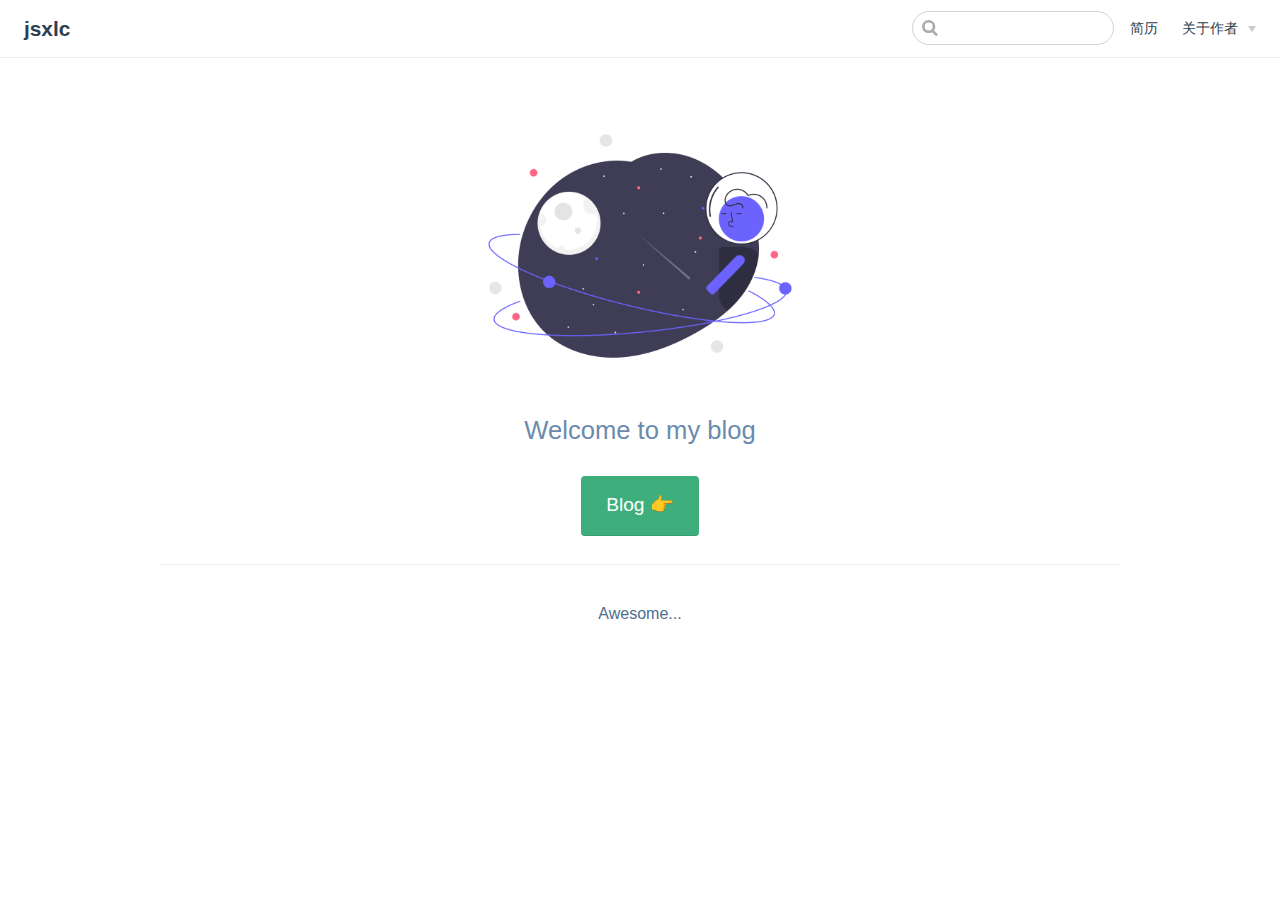
<file: index.html>
<!DOCTYPE html>
<html lang="en-US">
  <head>
    <meta charset="utf-8">
    <meta name="viewport" content="width=device-width,initial-scale=1">
    <title>jsxlc</title>
    <meta name="generator" content="VuePress 1.9.9">
    <link rel="icon" href="/img/fav.ico">
    <meta name="description" content="Welcome to my blog">
    
    <link rel="preload" href="/assets/css/0.styles.51f4796e.css" as="style"><link rel="preload" href="/assets/js/app.08a0ccf4.js" as="script"><link rel="preload" href="/assets/js/2.f44a4f26.js" as="script"><link rel="preload" href="/assets/js/7.44092a21.js" as="script"><link rel="prefetch" href="/assets/js/3.bea23741.js"><link rel="prefetch" href="/assets/js/4.7ac2b204.js"><link rel="prefetch" href="/assets/js/5.f702624b.js"><link rel="prefetch" href="/assets/js/6.c76c0e1e.js"><link rel="prefetch" href="/assets/js/8.9301ed15.js">
    <link rel="stylesheet" href="/assets/css/0.styles.51f4796e.css">
  </head>
  <body>
    <div id="app" data-server-rendered="true"><div class="theme-container no-sidebar"><header class="navbar"><div class="sidebar-button"><svg xmlns="http://www.w3.org/2000/svg" aria-hidden="true" role="img" viewBox="0 0 448 512" class="icon"><path fill="currentColor" d="M436 124H12c-6.627 0-12-5.373-12-12V80c0-6.627 5.373-12 12-12h424c6.627 0 12 5.373 12 12v32c0 6.627-5.373 12-12 12zm0 160H12c-6.627 0-12-5.373-12-12v-32c0-6.627 5.373-12 12-12h424c6.627 0 12 5.373 12 12v32c0 6.627-5.373 12-12 12zm0 160H12c-6.627 0-12-5.373-12-12v-32c0-6.627 5.373-12 12-12h424c6.627 0 12 5.373 12 12v32c0 6.627-5.373 12-12 12z"></path></svg></div> <a href="/" aria-current="page" class="home-link router-link-exact-active router-link-active"><!----> <span class="site-name">jsxlc</span></a> <div class="links"><div class="search-box"><input aria-label="Search" autocomplete="off" spellcheck="false" value=""> <!----></div> <nav class="nav-links can-hide"><div class="nav-item"><a href="/PAGE/resume/" class="nav-link">
  简历
</a></div><div class="nav-item"><div class="dropdown-wrapper"><button type="button" aria-label="关于作者" class="dropdown-title"><span class="title">关于作者</span> <span class="arrow down"></span></button> <button type="button" aria-label="关于作者" class="mobile-dropdown-title"><span class="title">关于作者</span> <span class="arrow right"></span></button> <ul class="nav-dropdown" style="display:none;"><li class="dropdown-item"><!----> <a href="https://github.com/jsxlc" target="_blank" rel="noopener noreferrer" class="nav-link external">
  GitHub
  <span><svg xmlns="http://www.w3.org/2000/svg" aria-hidden="true" focusable="false" x="0px" y="0px" viewBox="0 0 100 100" width="15" height="15" class="icon outbound"><path fill="currentColor" d="M18.8,85.1h56l0,0c2.2,0,4-1.8,4-4v-32h-8v28h-48v-48h28v-8h-32l0,0c-2.2,0-4,1.8-4,4v56C14.8,83.3,16.6,85.1,18.8,85.1z"></path> <polygon fill="currentColor" points="45.7,48.7 51.3,54.3 77.2,28.5 77.2,37.2 85.2,37.2 85.2,14.9 62.8,14.9 62.8,22.9 71.5,22.9"></polygon></svg> <span class="sr-only">(opens new window)</span></span></a></li></ul></div></div> <!----></nav></div></header> <div class="sidebar-mask"></div> <aside class="sidebar"><nav class="nav-links"><div class="nav-item"><a href="/PAGE/resume/" class="nav-link">
  简历
</a></div><div class="nav-item"><div class="dropdown-wrapper"><button type="button" aria-label="关于作者" class="dropdown-title"><span class="title">关于作者</span> <span class="arrow down"></span></button> <button type="button" aria-label="关于作者" class="mobile-dropdown-title"><span class="title">关于作者</span> <span class="arrow right"></span></button> <ul class="nav-dropdown" style="display:none;"><li class="dropdown-item"><!----> <a href="https://github.com/jsxlc" target="_blank" rel="noopener noreferrer" class="nav-link external">
  GitHub
  <span><svg xmlns="http://www.w3.org/2000/svg" aria-hidden="true" focusable="false" x="0px" y="0px" viewBox="0 0 100 100" width="15" height="15" class="icon outbound"><path fill="currentColor" d="M18.8,85.1h56l0,0c2.2,0,4-1.8,4-4v-32h-8v28h-48v-48h28v-8h-32l0,0c-2.2,0-4,1.8-4,4v56C14.8,83.3,16.6,85.1,18.8,85.1z"></path> <polygon fill="currentColor" points="45.7,48.7 51.3,54.3 77.2,28.5 77.2,37.2 85.2,37.2 85.2,14.9 62.8,14.9 62.8,22.9 71.5,22.9"></polygon></svg> <span class="sr-only">(opens new window)</span></span></a></li></ul></div></div> <!----></nav>  <!----> </aside> <main aria-labelledby="main-title" class="home"><header class="hero"><img src="/img/favorite.png" alt="hero"> <h1 id="main-title">
      jsxlc
    </h1> <p class="description">
      Welcome to my blog
    </p> <p class="action"><a href="/PAGE/resume/" class="nav-link action-button">
  Blog 👉
</a></p></header> <!----> <div class="theme-default-content custom content__default"></div> <div class="footer">
    Awesome...
  </div></main></div><div class="global-ui"></div></div>
    <script src="/assets/js/app.08a0ccf4.js" defer></script><script src="/assets/js/2.f44a4f26.js" defer></script><script src="/assets/js/7.44092a21.js" defer></script>
  </body>
</html>
</file>
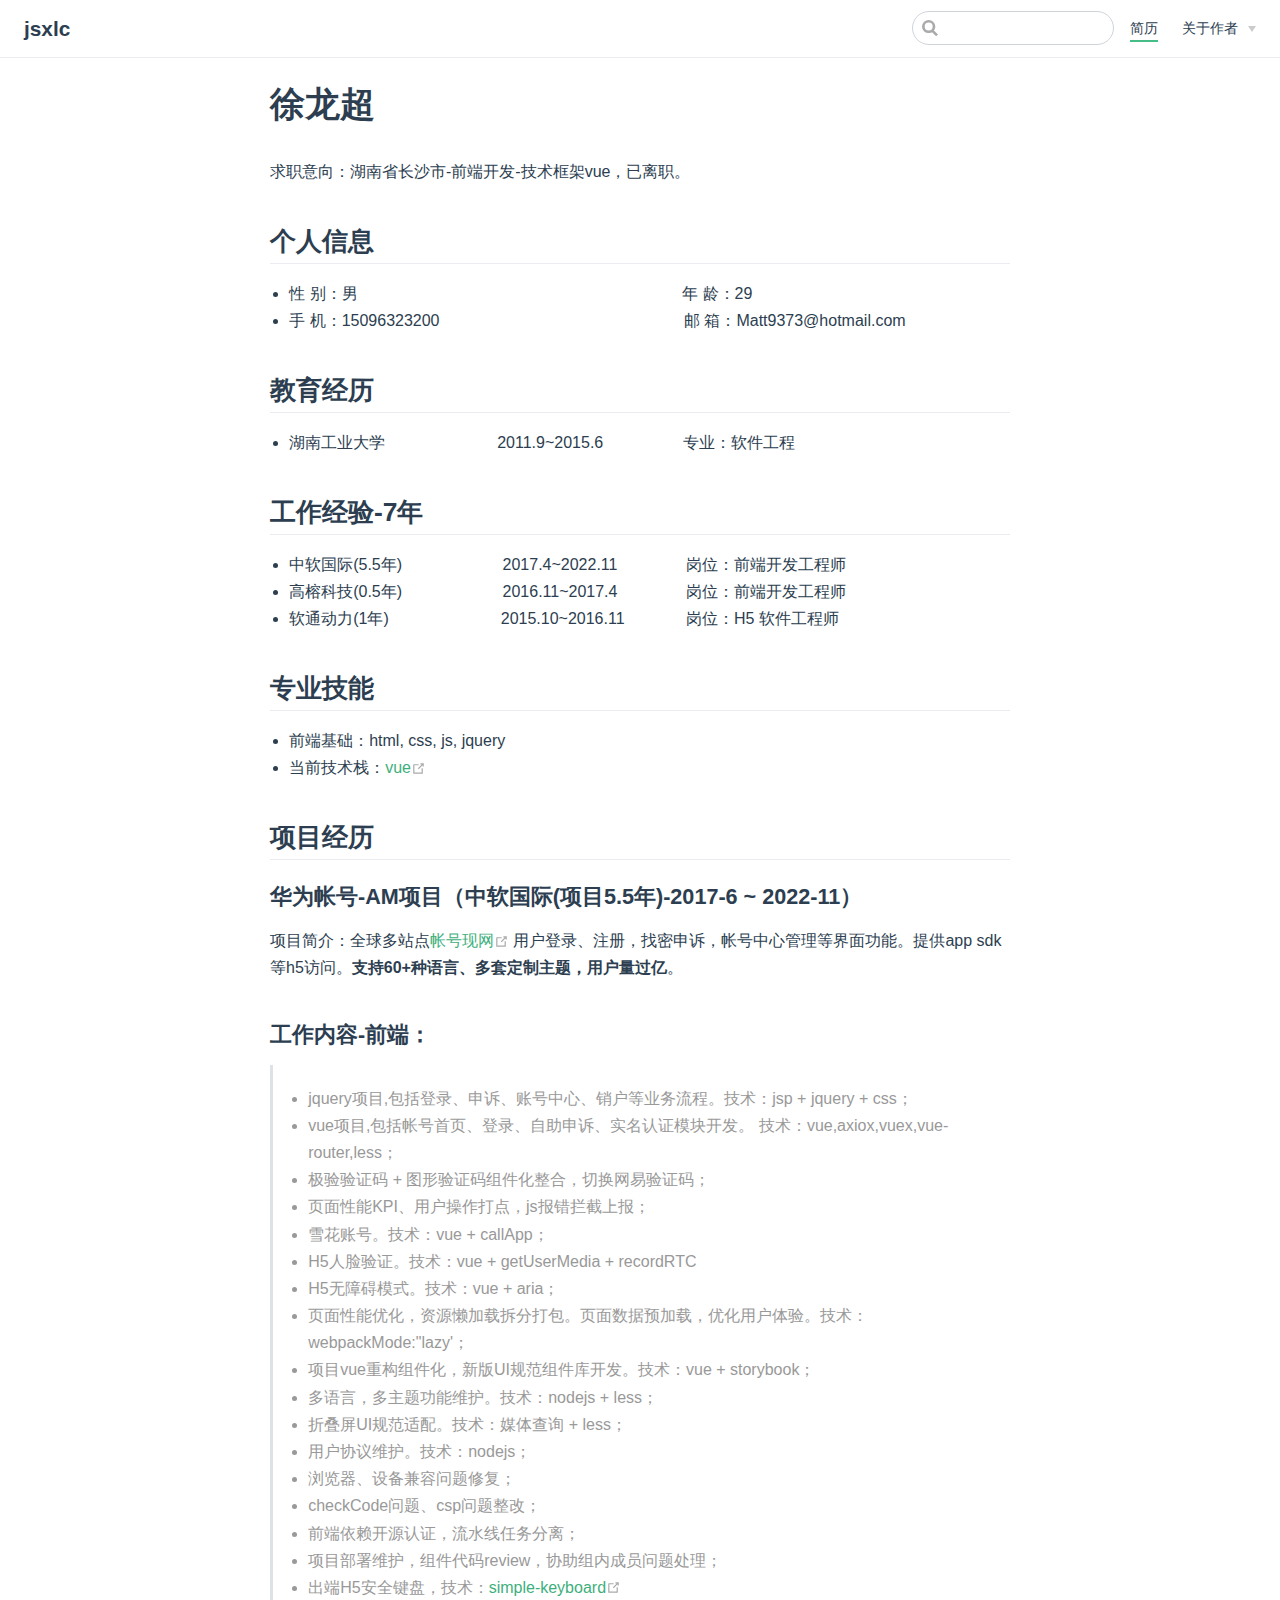
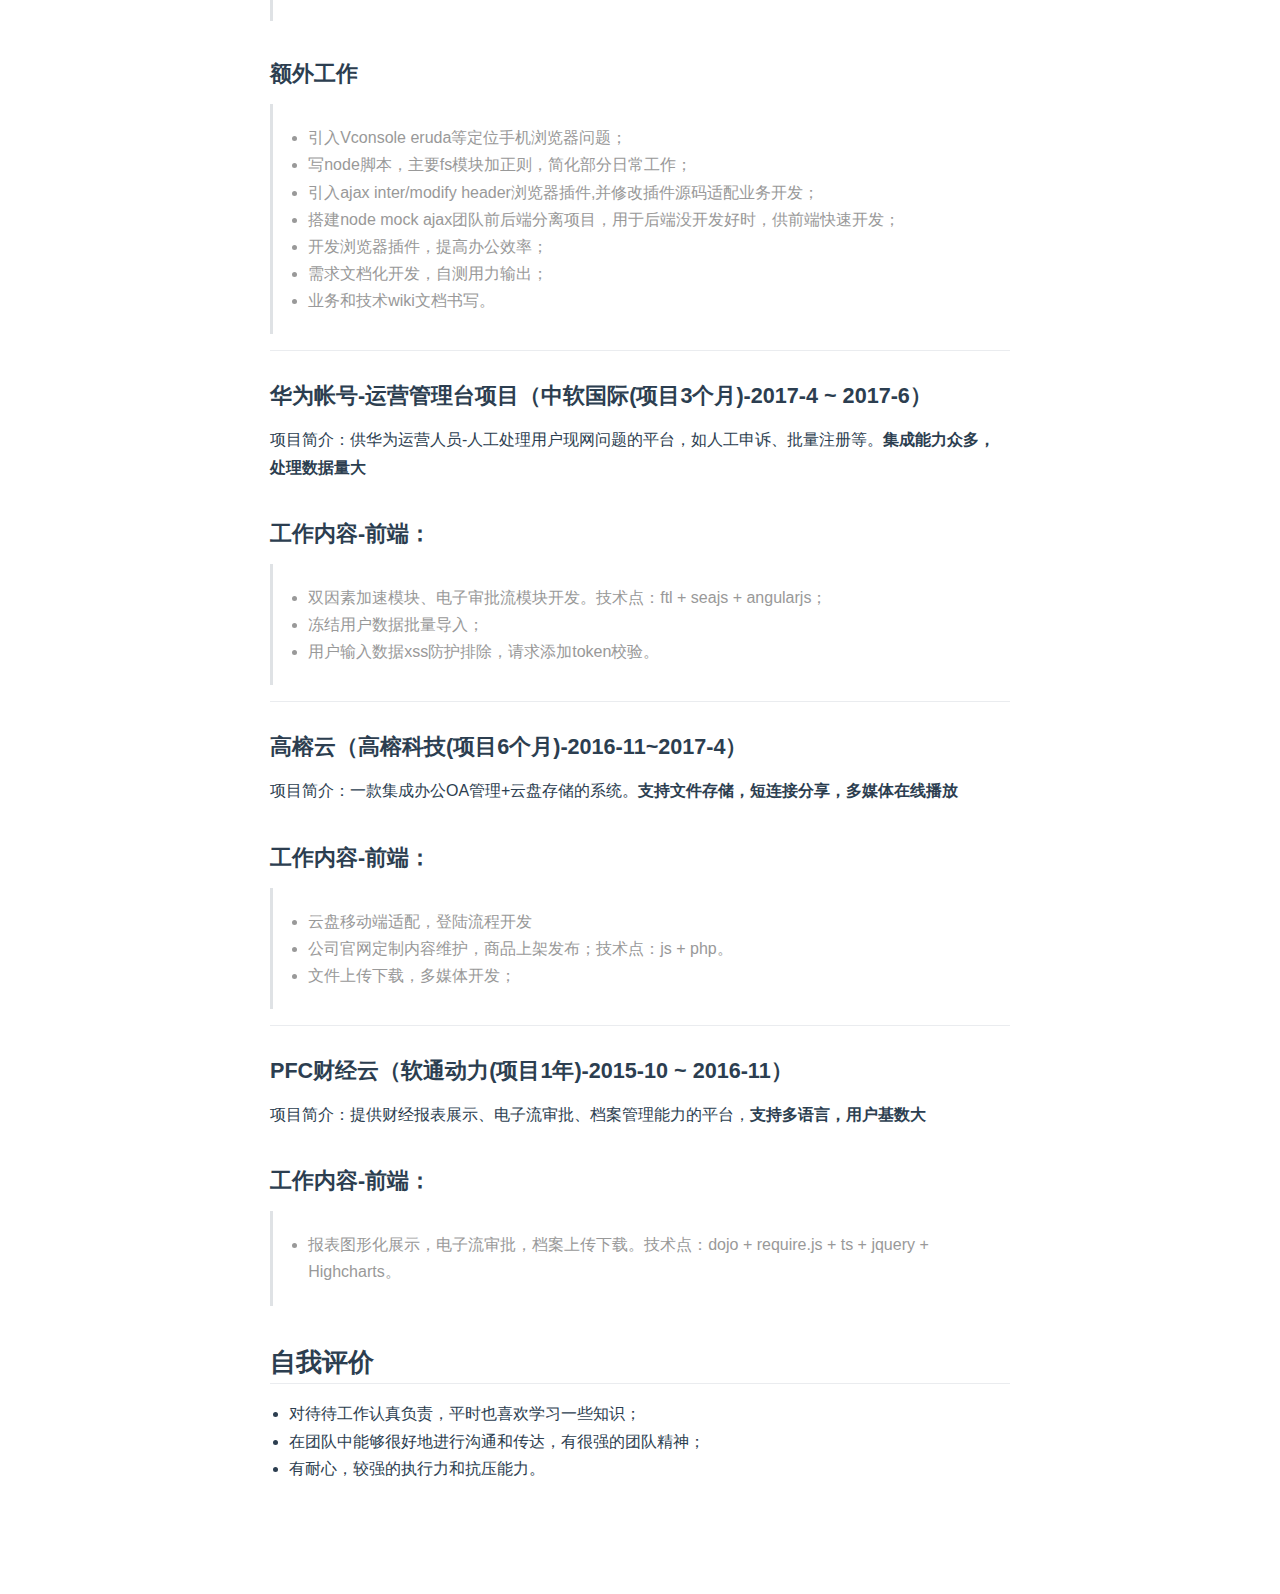
<file: PAGE/resume/index.html>
<!DOCTYPE html>
<html lang="en-US">
  <head>
    <meta charset="utf-8">
    <meta name="viewport" content="width=device-width,initial-scale=1">
    <title>简历 | jsxlc</title>
    <meta name="generator" content="VuePress 1.9.9">
    <link rel="icon" href="/img/fav.ico">
    <meta name="description" content="Welcome to my blog">
    
    <link rel="preload" href="/assets/css/0.styles.51f4796e.css" as="style"><link rel="preload" href="/assets/js/app.08a0ccf4.js" as="script"><link rel="preload" href="/assets/js/2.f44a4f26.js" as="script"><link rel="preload" href="/assets/js/8.9301ed15.js" as="script"><link rel="prefetch" href="/assets/js/3.bea23741.js"><link rel="prefetch" href="/assets/js/4.7ac2b204.js"><link rel="prefetch" href="/assets/js/5.f702624b.js"><link rel="prefetch" href="/assets/js/6.c76c0e1e.js"><link rel="prefetch" href="/assets/js/7.44092a21.js">
    <link rel="stylesheet" href="/assets/css/0.styles.51f4796e.css">
  </head>
  <body>
    <div id="app" data-server-rendered="true"><div class="theme-container no-sidebar"><header class="navbar"><div class="sidebar-button"><svg xmlns="http://www.w3.org/2000/svg" aria-hidden="true" role="img" viewBox="0 0 448 512" class="icon"><path fill="currentColor" d="M436 124H12c-6.627 0-12-5.373-12-12V80c0-6.627 5.373-12 12-12h424c6.627 0 12 5.373 12 12v32c0 6.627-5.373 12-12 12zm0 160H12c-6.627 0-12-5.373-12-12v-32c0-6.627 5.373-12 12-12h424c6.627 0 12 5.373 12 12v32c0 6.627-5.373 12-12 12zm0 160H12c-6.627 0-12-5.373-12-12v-32c0-6.627 5.373-12 12-12h424c6.627 0 12 5.373 12 12v32c0 6.627-5.373 12-12 12z"></path></svg></div> <a href="/" class="home-link router-link-active"><!----> <span class="site-name">jsxlc</span></a> <div class="links"><div class="search-box"><input aria-label="Search" autocomplete="off" spellcheck="false" value=""> <!----></div> <nav class="nav-links can-hide"><div class="nav-item"><a href="/PAGE/resume/" aria-current="page" class="nav-link router-link-exact-active router-link-active">
  简历
</a></div><div class="nav-item"><div class="dropdown-wrapper"><button type="button" aria-label="关于作者" class="dropdown-title"><span class="title">关于作者</span> <span class="arrow down"></span></button> <button type="button" aria-label="关于作者" class="mobile-dropdown-title"><span class="title">关于作者</span> <span class="arrow right"></span></button> <ul class="nav-dropdown" style="display:none;"><li class="dropdown-item"><!----> <a href="https://github.com/jsxlc" target="_blank" rel="noopener noreferrer" class="nav-link external">
  GitHub
  <span><svg xmlns="http://www.w3.org/2000/svg" aria-hidden="true" focusable="false" x="0px" y="0px" viewBox="0 0 100 100" width="15" height="15" class="icon outbound"><path fill="currentColor" d="M18.8,85.1h56l0,0c2.2,0,4-1.8,4-4v-32h-8v28h-48v-48h28v-8h-32l0,0c-2.2,0-4,1.8-4,4v56C14.8,83.3,16.6,85.1,18.8,85.1z"></path> <polygon fill="currentColor" points="45.7,48.7 51.3,54.3 77.2,28.5 77.2,37.2 85.2,37.2 85.2,14.9 62.8,14.9 62.8,22.9 71.5,22.9"></polygon></svg> <span class="sr-only">(opens new window)</span></span></a></li></ul></div></div> <!----></nav></div></header> <div class="sidebar-mask"></div> <aside class="sidebar"><nav class="nav-links"><div class="nav-item"><a href="/PAGE/resume/" aria-current="page" class="nav-link router-link-exact-active router-link-active">
  简历
</a></div><div class="nav-item"><div class="dropdown-wrapper"><button type="button" aria-label="关于作者" class="dropdown-title"><span class="title">关于作者</span> <span class="arrow down"></span></button> <button type="button" aria-label="关于作者" class="mobile-dropdown-title"><span class="title">关于作者</span> <span class="arrow right"></span></button> <ul class="nav-dropdown" style="display:none;"><li class="dropdown-item"><!----> <a href="https://github.com/jsxlc" target="_blank" rel="noopener noreferrer" class="nav-link external">
  GitHub
  <span><svg xmlns="http://www.w3.org/2000/svg" aria-hidden="true" focusable="false" x="0px" y="0px" viewBox="0 0 100 100" width="15" height="15" class="icon outbound"><path fill="currentColor" d="M18.8,85.1h56l0,0c2.2,0,4-1.8,4-4v-32h-8v28h-48v-48h28v-8h-32l0,0c-2.2,0-4,1.8-4,4v56C14.8,83.3,16.6,85.1,18.8,85.1z"></path> <polygon fill="currentColor" points="45.7,48.7 51.3,54.3 77.2,28.5 77.2,37.2 85.2,37.2 85.2,14.9 62.8,14.9 62.8,22.9 71.5,22.9"></polygon></svg> <span class="sr-only">(opens new window)</span></span></a></li></ul></div></div> <!----></nav>  <!----> </aside> <main class="page"> <div class="theme-default-content content__default"><h1 id="徐龙超"><a href="#徐龙超" class="header-anchor">#</a> 徐龙超</h1> <p>求职意向：湖南省长沙市-前端开发-技术框架vue，已离职。</p> <h2 id="个人信息"><a href="#个人信息" class="header-anchor">#</a> 个人信息</h2> <ul><li>性 别：男                        年 龄：29</li> <li>手 机：15096323200                         邮 箱：Matt9373@hotmail.com</li></ul> <h2 id="教育经历"><a href="#教育经历" class="header-anchor">#</a> 教育经历</h2> <ul><li>湖南工业大学       2011.9~2015.6     专业：软件工程</li></ul> <h2 id="工作经验-7年"><a href="#工作经验-7年" class="header-anchor">#</a> 工作经验-7年</h2> <ul><li>中软国际(5.5年)       2017.4~2022.11     岗位：前端开发工程师</li> <li>高榕科技(0.5年)       2016.11~2017.4     岗位：前端开发工程师</li> <li>软通动力(1年)       2015.10~2016.11      岗位：H5 软件工程师</li></ul> <h2 id="专业技能"><a href="#专业技能" class="header-anchor">#</a> 专业技能</h2> <ul><li>前端基础：html, css, js, jquery</li> <li>当前技术栈：<a href="https://vuejs.org/" target="_blank" rel="noopener noreferrer">vue<span><svg xmlns="http://www.w3.org/2000/svg" aria-hidden="true" focusable="false" x="0px" y="0px" viewBox="0 0 100 100" width="15" height="15" class="icon outbound"><path fill="currentColor" d="M18.8,85.1h56l0,0c2.2,0,4-1.8,4-4v-32h-8v28h-48v-48h28v-8h-32l0,0c-2.2,0-4,1.8-4,4v56C14.8,83.3,16.6,85.1,18.8,85.1z"></path> <polygon fill="currentColor" points="45.7,48.7 51.3,54.3 77.2,28.5 77.2,37.2 85.2,37.2 85.2,14.9 62.8,14.9 62.8,22.9 71.5,22.9"></polygon></svg> <span class="sr-only">(opens new window)</span></span></a></li></ul> <h2 id="项目经历"><a href="#项目经历" class="header-anchor">#</a> 项目经历</h2> <h3 id="华为帐号-am项目-中软国际-项目5-5年-2017-6-2022-11"><a href="#华为帐号-am项目-中软国际-项目5-5年-2017-6-2022-11" class="header-anchor">#</a> 华为帐号-AM项目（中软国际(项目5.5年)-2017-6 ~ 2022-11）</h3> <p>项目简介：全球多站点<a href="https://id.huawei.com" target="_blank" rel="noopener noreferrer">帐号现网<span><svg xmlns="http://www.w3.org/2000/svg" aria-hidden="true" focusable="false" x="0px" y="0px" viewBox="0 0 100 100" width="15" height="15" class="icon outbound"><path fill="currentColor" d="M18.8,85.1h56l0,0c2.2,0,4-1.8,4-4v-32h-8v28h-48v-48h28v-8h-32l0,0c-2.2,0-4,1.8-4,4v56C14.8,83.3,16.6,85.1,18.8,85.1z"></path> <polygon fill="currentColor" points="45.7,48.7 51.3,54.3 77.2,28.5 77.2,37.2 85.2,37.2 85.2,14.9 62.8,14.9 62.8,22.9 71.5,22.9"></polygon></svg> <span class="sr-only">(opens new window)</span></span></a>用户登录、注册，找密申诉，帐号中心管理等界面功能。提供app sdk等h5访问。<strong>支持60+种语言、多套定制主题，用户量过亿</strong>。</p> <h3 id="工作内容-前端"><a href="#工作内容-前端" class="header-anchor">#</a> 工作内容-前端：</h3> <blockquote><ul><li>jquery项目,包括登录、申诉、账号中心、销户等业务流程。技术：jsp + jquery + css；</li> <li>vue项目,包括帐号首页、登录、自助申诉、实名认证模块开发。 技术：vue,axiox,vuex,vue-router,less；</li> <li>极验验证码 + 图形验证码组件化整合，切换网易验证码；</li> <li>页面性能KPI、用户操作打点，js报错拦截上报；</li> <li>雪花账号。技术：vue + callApp；</li> <li>H5人脸验证。技术：vue + getUserMedia + recordRTC</li> <li>H5无障碍模式。技术：vue + aria；</li> <li>页面性能优化，资源懒加载拆分打包。页面数据预加载，优化用户体验。技术：webpackMode:&quot;lazy'；</li> <li>项目vue重构组件化，新版UI规范组件库开发。技术：vue + storybook；</li> <li>多语言，多主题功能维护。技术：nodejs + less；</li> <li>折叠屏UI规范适配。技术：媒体查询 + less；</li> <li>用户协议维护。技术：nodejs；</li> <li>浏览器、设备兼容问题修复；</li> <li>checkCode问题、csp问题整改；</li> <li>前端依赖开源认证，流水线任务分离；</li> <li>项目部署维护，组件代码review，协助组内成员问题处理；</li> <li>出端H5安全键盘，技术：<a href="https://github.com/hodgef/simple-keyboard" target="_blank" rel="noopener noreferrer">simple-keyboard<span><svg xmlns="http://www.w3.org/2000/svg" aria-hidden="true" focusable="false" x="0px" y="0px" viewBox="0 0 100 100" width="15" height="15" class="icon outbound"><path fill="currentColor" d="M18.8,85.1h56l0,0c2.2,0,4-1.8,4-4v-32h-8v28h-48v-48h28v-8h-32l0,0c-2.2,0-4,1.8-4,4v56C14.8,83.3,16.6,85.1,18.8,85.1z"></path> <polygon fill="currentColor" points="45.7,48.7 51.3,54.3 77.2,28.5 77.2,37.2 85.2,37.2 85.2,14.9 62.8,14.9 62.8,22.9 71.5,22.9"></polygon></svg> <span class="sr-only">(opens new window)</span></span></a></li></ul></blockquote> <h3 id="额外工作"><a href="#额外工作" class="header-anchor">#</a> 额外工作</h3> <blockquote><ul><li>引入Vconsole eruda等定位手机浏览器问题；</li> <li>写node脚本，主要fs模块加正则，简化部分日常工作；</li> <li>引入ajax inter/modify header浏览器插件,并修改插件源码适配业务开发；</li> <li>搭建node mock ajax团队前后端分离项目，用于后端没开发好时，供前端快速开发；</li> <li>开发浏览器插件，提高办公效率；</li> <li>需求文档化开发，自测用力输出；</li> <li>业务和技术wiki文档书写。</li></ul></blockquote> <hr> <h3 id="华为帐号-运营管理台项目-中软国际-项目3个月-2017-4-2017-6"><a href="#华为帐号-运营管理台项目-中软国际-项目3个月-2017-4-2017-6" class="header-anchor">#</a> 华为帐号-运营管理台项目（中软国际(项目3个月)-2017-4 ~ 2017-6）</h3> <p>项目简介：供华为运营人员-人工处理用户现网问题的平台，如人工申诉、批量注册等。<strong>集成能力众多，处理数据量大</strong></p> <h3 id="工作内容-前端-2"><a href="#工作内容-前端-2" class="header-anchor">#</a> 工作内容-前端：</h3> <blockquote><ul><li>双因素加速模块、电子审批流模块开发。技术点：ftl + seajs + angularjs；</li> <li>冻结用户数据批量导入；</li> <li>用户输入数据xss防护排除，请求添加token校验。</li></ul></blockquote> <hr> <h3 id="高榕云-高榕科技-项目6个月-2016-11-2017-4"><a href="#高榕云-高榕科技-项目6个月-2016-11-2017-4" class="header-anchor">#</a> 高榕云（高榕科技(项目6个月)-2016-11~2017-4）</h3> <p>项目简介：一款集成办公OA管理+云盘存储的系统。<strong>支持文件存储，短连接分享，多媒体在线播放</strong></p> <h3 id="工作内容-前端-3"><a href="#工作内容-前端-3" class="header-anchor">#</a> 工作内容-前端：</h3> <blockquote><ul><li>云盘移动端适配，登陆流程开发</li> <li>公司官网定制内容维护，商品上架发布；技术点：js + php。</li> <li>文件上传下载，多媒体开发；</li></ul></blockquote> <hr> <h3 id="pfc财经云-软通动力-项目1年-2015-10-2016-11"><a href="#pfc财经云-软通动力-项目1年-2015-10-2016-11" class="header-anchor">#</a> PFC财经云（软通动力(项目1年)-2015-10 ~ 2016-11）</h3> <p>项目简介：提供财经报表展示、电子流审批、档案管理能力的平台，<strong>支持多语言，用户基数大</strong></p> <h3 id="工作内容-前端-4"><a href="#工作内容-前端-4" class="header-anchor">#</a> 工作内容-前端：</h3> <blockquote><ul><li>报表图形化展示，电子流审批，档案上传下载。技术点：dojo + require.js + ts + jquery + Highcharts。</li></ul></blockquote> <h2 id="自我评价"><a href="#自我评价" class="header-anchor">#</a> 自我评价</h2> <ul><li>对待待工作认真负责，平时也喜欢学习一些知识；</li> <li>在团队中能够很好地进行沟通和传达，有很强的团队精神；</li> <li>有耐心，较强的执行力和抗压能力。</li></ul></div> <footer class="page-edit"><!----> <!----></footer> <!----> </main></div><div class="global-ui"></div></div>
    <script src="/assets/js/app.08a0ccf4.js" defer></script><script src="/assets/js/2.f44a4f26.js" defer></script><script src="/assets/js/8.9301ed15.js" defer></script>
  </body>
</html>
</file>
<file: assets/css/0.styles.51f4796e.css>
code[class*=language-],pre[class*=language-]{color:#ccc;background:none;font-family:Consolas,Monaco,Andale Mono,Ubuntu Mono,monospace;font-size:1em;text-align:left;white-space:pre;word-spacing:normal;word-break:normal;word-wrap:normal;line-height:1.5;-moz-tab-size:4;-o-tab-size:4;tab-size:4;-webkit-hyphens:none;hyphens:none}pre[class*=language-]{padding:1em;margin:.5em 0;overflow:auto}:not(pre)>code[class*=language-],pre[class*=language-]{background:#2d2d2d}:not(pre)>code[class*=language-]{padding:.1em;border-radius:.3em;white-space:normal}.token.block-comment,.token.cdata,.token.comment,.token.doctype,.token.prolog{color:#999}.token.punctuation{color:#ccc}.token.attr-name,.token.deleted,.token.namespace,.token.tag{color:#e2777a}.token.function-name{color:#6196cc}.token.boolean,.token.function,.token.number{color:#f08d49}.token.class-name,.token.constant,.token.property,.token.symbol{color:#f8c555}.token.atrule,.token.builtin,.token.important,.token.keyword,.token.selector{color:#cc99cd}.token.attr-value,.token.char,.token.regex,.token.string,.token.variable{color:#7ec699}.token.entity,.token.operator,.token.url{color:#67cdcc}.token.bold,.token.important{font-weight:700}.token.italic{font-style:italic}.token.entity{cursor:help}.token.inserted{color:green}.theme-default-content code{color:#476582;padding:.25rem .5rem;margin:0;font-size:.85em;background-color:rgba(27,31,35,.05);border-radius:3px}.theme-default-content code .token.deleted{color:#ec5975}.theme-default-content code .token.inserted{color:#3eaf7c}.theme-default-content pre,.theme-default-content pre[class*=language-]{line-height:1.4;padding:1.25rem 1.5rem;margin:.85rem 0;background-color:#282c34;border-radius:6px;overflow:auto}.theme-default-content pre[class*=language-] code,.theme-default-content pre code{color:#fff;padding:0;background-color:transparent;border-radius:0}div[class*=language-]{position:relative;background-color:#282c34;border-radius:6px}div[class*=language-] .highlight-lines{-webkit-user-select:none;user-select:none;padding-top:1.3rem;position:absolute;top:0;left:0;width:100%;line-height:1.4}div[class*=language-] .highlight-lines .highlighted{background-color:rgba(0,0,0,.66)}div[class*=language-] pre,div[class*=language-] pre[class*=language-]{background:transparent;position:relative;z-index:1}div[class*=language-]:before{position:absolute;z-index:3;top:.8em;right:1em;font-size:.75rem;color:hsla(0,0%,100%,.4)}div[class*=language-]:not(.line-numbers-mode) .line-numbers-wrapper{display:none}div[class*=language-].line-numbers-mode .highlight-lines .highlighted{position:relative}div[class*=language-].line-numbers-mode .highlight-lines .highlighted:before{content:" ";position:absolute;z-index:3;left:0;top:0;display:block;width:3.5rem;height:100%;background-color:rgba(0,0,0,.66)}div[class*=language-].line-numbers-mode pre{padding-left:4.5rem;vertical-align:middle}div[class*=language-].line-numbers-mode .line-numbers-wrapper{position:absolute;top:0;width:3.5rem;text-align:center;color:hsla(0,0%,100%,.3);padding:1.25rem 0;line-height:1.4}div[class*=language-].line-numbers-mode .line-numbers-wrapper br{-webkit-user-select:none;user-select:none}div[class*=language-].line-numbers-mode .line-numbers-wrapper .line-number{position:relative;z-index:4;-webkit-user-select:none;user-select:none;font-size:.85em}div[class*=language-].line-numbers-mode:after{content:"";position:absolute;z-index:2;top:0;left:0;width:3.5rem;height:100%;border-radius:6px 0 0 6px;border-right:1px solid rgba(0,0,0,.66);background-color:#282c34}div[class~=language-js]:before{content:"js"}div[class~=language-ts]:before{content:"ts"}div[class~=language-html]:before{content:"html"}div[class~=language-md]:before{content:"md"}div[class~=language-vue]:before{content:"vue"}div[class~=language-css]:before{content:"css"}div[class~=language-sass]:before{content:"sass"}div[class~=language-scss]:before{content:"scss"}div[class~=language-less]:before{content:"less"}div[class~=language-stylus]:before{content:"stylus"}div[class~=language-go]:before{content:"go"}div[class~=language-java]:before{content:"java"}div[class~=language-c]:before{content:"c"}div[class~=language-sh]:before{content:"sh"}div[class~=language-yaml]:before{content:"yaml"}div[class~=language-py]:before{content:"py"}div[class~=language-docker]:before{content:"docker"}div[class~=language-dockerfile]:before{content:"dockerfile"}div[class~=language-makefile]:before{content:"makefile"}div[class~=language-javascript]:before{content:"js"}div[class~=language-typescript]:before{content:"ts"}div[class~=language-markup]:before{content:"html"}div[class~=language-markdown]:before{content:"md"}div[class~=language-json]:before{content:"json"}div[class~=language-ruby]:before{content:"rb"}div[class~=language-python]:before{content:"py"}div[class~=language-bash]:before{content:"sh"}div[class~=language-php]:before{content:"php"}.custom-block .custom-block-title{font-weight:600;margin-bottom:-.4rem}.custom-block.danger,.custom-block.tip,.custom-block.warning{padding:.1rem 1.5rem;border-left-width:.5rem;border-left-style:solid;margin:1rem 0}.custom-block.tip{background-color:#f3f5f7;border-color:#42b983}.custom-block.warning{background-color:rgba(255,229,100,.3);border-color:#e7c000;color:#6b5900}.custom-block.warning .custom-block-title{color:#b29400}.custom-block.warning a{color:#2c3e50}.custom-block.danger{background-color:#ffe6e6;border-color:#c00;color:#4d0000}.custom-block.danger .custom-block-title{color:#900}.custom-block.danger a{color:#2c3e50}.custom-block.details{display:block;position:relative;border-radius:2px;margin:1.6em 0;padding:1.6em;background-color:#eee}.custom-block.details h4{margin-top:0}.custom-block.details figure:last-child,.custom-block.details p:last-child{margin-bottom:0;padding-bottom:0}.custom-block.details summary{outline:none;cursor:pointer}.arrow{display:inline-block;width:0;height:0}.arrow.up{border-bottom:6px solid #ccc}.arrow.down,.arrow.up{border-left:4px solid transparent;border-right:4px solid transparent}.arrow.down{border-top:6px solid #ccc}.arrow.right{border-left:6px solid #ccc}.arrow.left,.arrow.right{border-top:4px solid transparent;border-bottom:4px solid transparent}.arrow.left{border-right:6px solid #ccc}.theme-default-content:not(.custom){max-width:740px;margin:0 auto;padding:2rem 2.5rem}@media (max-width:959px){.theme-default-content:not(.custom){padding:2rem}}@media (max-width:419px){.theme-default-content:not(.custom){padding:1.5rem}}.table-of-contents .badge{vertical-align:middle}body,html{padding:0;margin:0;background-color:#fff}body{font-family:-apple-system,BlinkMacSystemFont,Segoe UI,Roboto,Oxygen,Ubuntu,Cantarell,Fira Sans,Droid Sans,Helvetica Neue,sans-serif;-webkit-font-smoothing:antialiased;-moz-osx-font-smoothing:grayscale;font-size:16px;color:#2c3e50}.page{padding-left:20rem}.navbar{z-index:20;right:0;height:3.6rem;background-color:#fff;box-sizing:border-box;border-bottom:1px solid #eaecef}.navbar,.sidebar-mask{position:fixed;top:0;left:0}.sidebar-mask{z-index:9;width:100vw;height:100vh;display:none}.sidebar{font-size:16px;background-color:#fff;width:20rem;position:fixed;z-index:10;margin:0;top:3.6rem;left:0;bottom:0;box-sizing:border-box;border-right:1px solid #eaecef;overflow-y:auto}.theme-default-content:not(.custom)>:first-child{margin-top:3.6rem}.theme-default-content:not(.custom) a:hover{text-decoration:underline}.theme-default-content:not(.custom) p.demo{padding:1rem 1.5rem;border:1px solid #ddd;border-radius:4px}.theme-default-content:not(.custom) img{max-width:100%}.theme-default-content.custom{padding:0;margin:0}.theme-default-content.custom img{max-width:100%}a{font-weight:500;text-decoration:none}a,p a code{color:#3eaf7c}p a code{font-weight:400}kbd{background:#eee;border:.15rem solid #ddd;border-bottom:.25rem solid #ddd;border-radius:.15rem;padding:0 .15em}blockquote{font-size:1rem;color:#999;border-left:.2rem solid #dfe2e5;margin:1rem 0;padding:.25rem 0 .25rem 1rem}blockquote>p{margin:0}ol,ul{padding-left:1.2em}strong{font-weight:600}h1,h2,h3,h4,h5,h6{font-weight:600;line-height:1.25}.theme-default-content:not(.custom)>h1,.theme-default-content:not(.custom)>h2,.theme-default-content:not(.custom)>h3,.theme-default-content:not(.custom)>h4,.theme-default-content:not(.custom)>h5,.theme-default-content:not(.custom)>h6{margin-top:-3.1rem;padding-top:4.6rem;margin-bottom:0}.theme-default-content:not(.custom)>h1:first-child,.theme-default-content:not(.custom)>h2:first-child,.theme-default-content:not(.custom)>h3:first-child,.theme-default-content:not(.custom)>h4:first-child,.theme-default-content:not(.custom)>h5:first-child,.theme-default-content:not(.custom)>h6:first-child{margin-top:-1.5rem;margin-bottom:1rem}.theme-default-content:not(.custom)>h1:first-child+.custom-block,.theme-default-content:not(.custom)>h1:first-child+p,.theme-default-content:not(.custom)>h1:first-child+pre,.theme-default-content:not(.custom)>h2:first-child+.custom-block,.theme-default-content:not(.custom)>h2:first-child+p,.theme-default-content:not(.custom)>h2:first-child+pre,.theme-default-content:not(.custom)>h3:first-child+.custom-block,.theme-default-content:not(.custom)>h3:first-child+p,.theme-default-content:not(.custom)>h3:first-child+pre,.theme-default-content:not(.custom)>h4:first-child+.custom-block,.theme-default-content:not(.custom)>h4:first-child+p,.theme-default-content:not(.custom)>h4:first-child+pre,.theme-default-content:not(.custom)>h5:first-child+.custom-block,.theme-default-content:not(.custom)>h5:first-child+p,.theme-default-content:not(.custom)>h5:first-child+pre,.theme-default-content:not(.custom)>h6:first-child+.custom-block,.theme-default-content:not(.custom)>h6:first-child+p,.theme-default-content:not(.custom)>h6:first-child+pre{margin-top:2rem}h1:focus .header-anchor,h1:hover .header-anchor,h2:focus .header-anchor,h2:hover .header-anchor,h3:focus .header-anchor,h3:hover .header-anchor,h4:focus .header-anchor,h4:hover .header-anchor,h5:focus .header-anchor,h5:hover .header-anchor,h6:focus .header-anchor,h6:hover .header-anchor{opacity:1}h1{font-size:2.2rem}h2{font-size:1.65rem;padding-bottom:.3rem;border-bottom:1px solid #eaecef}h3{font-size:1.35rem}a.header-anchor{font-size:.85em;float:left;margin-left:-.87em;padding-right:.23em;margin-top:.125em;-webkit-user-select:none;user-select:none;opacity:0}a.header-anchor:focus,a.header-anchor:hover{text-decoration:none}.line-number,code,kbd{font-family:source-code-pro,Menlo,Monaco,Consolas,Courier New,monospace}ol,p,ul{line-height:1.7}hr{border:0;border-top:1px solid #eaecef}table{border-collapse:collapse;margin:1rem 0;display:block;overflow-x:auto}tr{border-top:1px solid #dfe2e5}tr:nth-child(2n){background-color:#f6f8fa}td,th{border:1px solid #dfe2e5;padding:.6em 1em}.theme-container.sidebar-open .sidebar-mask{display:block}.theme-container.no-navbar .theme-default-content:not(.custom)>h1,.theme-container.no-navbar h2,.theme-container.no-navbar h3,.theme-container.no-navbar h4,.theme-container.no-navbar h5,.theme-container.no-navbar h6{margin-top:1.5rem;padding-top:0}.theme-container.no-navbar .sidebar{top:0}@media (min-width:720px){.theme-container.no-sidebar .sidebar{display:none}.theme-container.no-sidebar .page{padding-left:0}}@media (max-width:959px){.sidebar{font-size:15px;width:16.4rem}.page{padding-left:16.4rem}}@media (max-width:719px){.sidebar{top:0;padding-top:3.6rem;transform:translateX(-100%);transition:transform .2s ease}.page{padding-left:0}.theme-container.sidebar-open .sidebar{transform:translateX(0)}.theme-container.no-navbar .sidebar{padding-top:0}}@media (max-width:419px){h1{font-size:1.9rem}.theme-default-content div[class*=language-]{margin:.85rem -1.5rem;border-radius:0}}#main-title{display:none!important}#nprogress{pointer-events:none}#nprogress .bar{background:#3eaf7c;position:fixed;z-index:1031;top:0;left:0;width:100%;height:2px}#nprogress .peg{display:block;position:absolute;right:0;width:100px;height:100%;box-shadow:0 0 10px #3eaf7c,0 0 5px #3eaf7c;opacity:1;transform:rotate(3deg) translateY(-4px)}#nprogress .spinner{display:block;position:fixed;z-index:1031;top:15px;right:15px}#nprogress .spinner-icon{width:18px;height:18px;box-sizing:border-box;border-color:#3eaf7c transparent transparent #3eaf7c;border-style:solid;border-width:2px;border-radius:50%;animation:nprogress-spinner .4s linear infinite}.nprogress-custom-parent{overflow:hidden;position:relative}.nprogress-custom-parent #nprogress .bar,.nprogress-custom-parent #nprogress .spinner{position:absolute}@keyframes nprogress-spinner{0%{transform:rotate(0deg)}to{transform:rotate(1turn)}}.icon.outbound{color:#aaa;display:inline-block;vertical-align:middle;position:relative;top:-1px}.sr-only{position:absolute;width:1px;height:1px;padding:0;margin:-1px;overflow:hidden;clip:rect(0,0,0,0);white-space:nowrap;border-width:0}.home{padding:3.6rem 2rem 0;max-width:960px;margin:0 auto;display:block}.home .hero{text-align:center}.home .hero img{max-width:100%;max-height:280px;display:block;margin:3rem auto 1.5rem}.home .hero h1{font-size:3rem}.home .hero .action,.home .hero .description,.home .hero h1{margin:1.8rem auto}.home .hero .description{max-width:35rem;font-size:1.6rem;line-height:1.3;color:#6a8bad}.home .hero .action-button{display:inline-block;font-size:1.2rem;color:#fff;background-color:#3eaf7c;padding:.8rem 1.6rem;border-radius:4px;transition:background-color .1s ease;box-sizing:border-box;border-bottom:1px solid #389d70}.home .hero .action-button:hover{background-color:#4abf8a}.home .features{border-top:1px solid #eaecef;padding:1.2rem 0;margin-top:2.5rem;display:flex;flex-wrap:wrap;align-items:flex-start;align-content:stretch;justify-content:space-between}.home .feature{flex-grow:1;flex-basis:30%;max-width:30%}.home .feature h2{font-size:1.4rem;font-weight:500;border-bottom:none;padding-bottom:0;color:#3a5169}.home .feature p{color:#4e6e8e}.home .footer{padding:2.5rem;border-top:1px solid #eaecef;text-align:center;color:#4e6e8e}@media (max-width:719px){.home .features{flex-direction:column}.home .feature{max-width:100%;padding:0 2.5rem}}@media (max-width:419px){.home{padding-left:1.5rem;padding-right:1.5rem}.home .hero img{max-height:210px;margin:2rem auto 1.2rem}.home .hero h1{font-size:2rem}.home .hero .action,.home .hero .description,.home .hero h1{margin:1.2rem auto}.home .hero .description{font-size:1.2rem}.home .hero .action-button{font-size:1rem;padding:.6rem 1.2rem}.home .feature h2{font-size:1.25rem}}.search-box{display:inline-block;position:relative;margin-right:1rem}.search-box input{cursor:text;width:10rem;height:2rem;color:#4e6e8e;display:inline-block;border:1px solid #cfd4db;border-radius:2rem;font-size:.9rem;line-height:2rem;padding:0 .5rem 0 2rem;outline:none;transition:all .2s ease;background:#fff url(/assets/img/search.83621669.svg) .6rem .5rem no-repeat;background-size:1rem}.search-box input:focus{cursor:auto;border-color:#3eaf7c}.search-box .suggestions{background:#fff;width:20rem;position:absolute;top:2rem;border:1px solid #cfd4db;border-radius:6px;padding:.4rem;list-style-type:none}.search-box .suggestions.align-right{right:0}.search-box .suggestion{line-height:1.4;padding:.4rem .6rem;border-radius:4px;cursor:pointer}.search-box .suggestion a{white-space:normal;color:#5d82a6}.search-box .suggestion a .page-title{font-weight:600}.search-box .suggestion a .header{font-size:.9em;margin-left:.25em}.search-box .suggestion.focused{background-color:#f3f4f5}.search-box .suggestion.focused a{color:#3eaf7c}@media (max-width:959px){.search-box input{cursor:pointer;width:0;border-color:transparent;position:relative}.search-box input:focus{cursor:text;left:0;width:10rem}}@media (-ms-high-contrast:none){.search-box input{height:2rem}}@media (max-width:959px) and (min-width:719px){.search-box .suggestions{left:0}}@media (max-width:719px){.search-box{margin-right:0}.search-box input{left:1rem}.search-box .suggestions{right:0}}@media (max-width:419px){.search-box .suggestions{width:calc(100vw - 4rem)}.search-box input:focus{width:8rem}}.sidebar-button{cursor:pointer;display:none;width:1.25rem;height:1.25rem;position:absolute;padding:.6rem;top:.6rem;left:1rem}.sidebar-button .icon{display:block;width:1.25rem;height:1.25rem}@media (max-width:719px){.sidebar-button{display:block}}.dropdown-enter,.dropdown-leave-to{height:0!important}.dropdown-wrapper{cursor:pointer}.dropdown-wrapper .dropdown-title,.dropdown-wrapper .mobile-dropdown-title{display:block;font-size:.9rem;font-family:inherit;cursor:inherit;padding:inherit;line-height:1.4rem;background:transparent;border:none;font-weight:500;color:#2c3e50}.dropdown-wrapper .dropdown-title:hover,.dropdown-wrapper .mobile-dropdown-title:hover{border-color:transparent}.dropdown-wrapper .dropdown-title .arrow,.dropdown-wrapper .mobile-dropdown-title .arrow{vertical-align:middle;margin-top:-1px;margin-left:.4rem}.dropdown-wrapper .mobile-dropdown-title{display:none;font-weight:600}.dropdown-wrapper .mobile-dropdown-title font-size inherit:hover{color:#3eaf7c}.dropdown-wrapper .nav-dropdown .dropdown-item{color:inherit;line-height:1.7rem}.dropdown-wrapper .nav-dropdown .dropdown-item h4{margin:.45rem 0 0;border-top:1px solid #eee;padding:1rem 1.5rem .45rem 1.25rem}.dropdown-wrapper .nav-dropdown .dropdown-item .dropdown-subitem-wrapper{padding:0;list-style:none}.dropdown-wrapper .nav-dropdown .dropdown-item .dropdown-subitem-wrapper .dropdown-subitem{font-size:.9em}.dropdown-wrapper .nav-dropdown .dropdown-item a{display:block;line-height:1.7rem;position:relative;border-bottom:none;font-weight:400;margin-bottom:0;padding:0 1.5rem 0 1.25rem}.dropdown-wrapper .nav-dropdown .dropdown-item a.router-link-active,.dropdown-wrapper .nav-dropdown .dropdown-item a:hover{color:#3eaf7c}.dropdown-wrapper .nav-dropdown .dropdown-item a.router-link-active:after{content:"";width:0;height:0;border-left:5px solid #3eaf7c;border-top:3px solid transparent;border-bottom:3px solid transparent;position:absolute;top:calc(50% - 2px);left:9px}.dropdown-wrapper .nav-dropdown .dropdown-item:first-child h4{margin-top:0;padding-top:0;border-top:0}@media (max-width:719px){.dropdown-wrapper.open .dropdown-title{margin-bottom:.5rem}.dropdown-wrapper .dropdown-title{display:none}.dropdown-wrapper .mobile-dropdown-title{display:block}.dropdown-wrapper .nav-dropdown{transition:height .1s ease-out;overflow:hidden}.dropdown-wrapper .nav-dropdown .dropdown-item h4{border-top:0;margin-top:0;padding-top:0}.dropdown-wrapper .nav-dropdown .dropdown-item>a,.dropdown-wrapper .nav-dropdown .dropdown-item h4{font-size:15px;line-height:2rem}.dropdown-wrapper .nav-dropdown .dropdown-item .dropdown-subitem{font-size:14px;padding-left:1rem}}@media (min-width:719px){.dropdown-wrapper{height:1.8rem}.dropdown-wrapper.open .nav-dropdown,.dropdown-wrapper:hover .nav-dropdown{display:block!important}.dropdown-wrapper .nav-dropdown{display:none;height:auto!important;box-sizing:border-box;max-height:calc(100vh - 2.7rem);overflow-y:auto;position:absolute;top:100%;right:0;background-color:#fff;padding:.6rem 0;border:1px solid;border-color:#ddd #ddd #ccc;text-align:left;border-radius:.25rem;white-space:nowrap;margin:0}}.nav-links{display:inline-block}.nav-links a{line-height:1.4rem;color:inherit}.nav-links a.router-link-active,.nav-links a:hover{color:#3eaf7c}.nav-links .nav-item{position:relative;display:inline-block;margin-left:1.5rem;line-height:2rem}.nav-links .nav-item:first-child{margin-left:0}.nav-links .repo-link{margin-left:1.5rem}@media (max-width:719px){.nav-links .nav-item,.nav-links .repo-link{margin-left:0}}@media (min-width:719px){.nav-links a.router-link-active,.nav-links a:hover{color:#2c3e50}.nav-item>a:not(.external).router-link-active,.nav-item>a:not(.external):hover{margin-bottom:-2px;border-bottom:2px solid #46bd87}}.navbar{padding:.7rem 1.5rem;line-height:2.2rem}.navbar a,.navbar img,.navbar span{display:inline-block}.navbar .logo{height:2.2rem;min-width:2.2rem;margin-right:.8rem;vertical-align:top}.navbar .site-name{font-size:1.3rem;font-weight:600;color:#2c3e50;position:relative}.navbar .links{padding-left:1.5rem;box-sizing:border-box;background-color:#fff;white-space:nowrap;font-size:.9rem;position:absolute;right:1.5rem;top:.7rem;display:flex}.navbar .links .search-box{flex:0 0 auto;vertical-align:top}@media (max-width:719px){.navbar{padding-left:4rem}.navbar .can-hide{display:none}.navbar .links{padding-left:1.5rem}.navbar .site-name{width:calc(100vw - 9.4rem);overflow:hidden;white-space:nowrap;text-overflow:ellipsis}}.page-edit{max-width:740px;margin:0 auto;padding:2rem 2.5rem}@media (max-width:959px){.page-edit{padding:2rem}}@media (max-width:419px){.page-edit{padding:1.5rem}}.page-edit{padding-top:1rem;padding-bottom:1rem;overflow:auto}.page-edit .edit-link{display:inline-block}.page-edit .edit-link a{color:#4e6e8e;margin-right:.25rem}.page-edit .last-updated{float:right;font-size:.9em}.page-edit .last-updated .prefix{font-weight:500;color:#4e6e8e}.page-edit .last-updated .time{font-weight:400;color:#767676}@media (max-width:719px){.page-edit .edit-link{margin-bottom:.5rem}.page-edit .last-updated{font-size:.8em;float:none;text-align:left}}.page-nav{max-width:740px;margin:0 auto;padding:2rem 2.5rem}@media (max-width:959px){.page-nav{padding:2rem}}@media (max-width:419px){.page-nav{padding:1.5rem}}.page-nav{padding-top:1rem;padding-bottom:0}.page-nav .inner{min-height:2rem;margin-top:0;border-top:1px solid #eaecef;padding-top:1rem;overflow:auto}.page-nav .next{float:right}.page{padding-bottom:2rem;display:block}.sidebar-group .sidebar-group{padding-left:.5em}.sidebar-group:not(.collapsable) .sidebar-heading:not(.clickable){cursor:auto;color:inherit}.sidebar-group.is-sub-group{padding-left:0}.sidebar-group.is-sub-group>.sidebar-heading{font-size:.95em;line-height:1.4;font-weight:400;padding-left:2rem}.sidebar-group.is-sub-group>.sidebar-heading:not(.clickable){opacity:.5}.sidebar-group.is-sub-group>.sidebar-group-items{padding-left:1rem}.sidebar-group.is-sub-group>.sidebar-group-items>li>.sidebar-link{font-size:.95em;border-left:none}.sidebar-group.depth-2>.sidebar-heading{border-left:none}.sidebar-heading{color:#2c3e50;transition:color .15s ease;cursor:pointer;font-size:1.1em;font-weight:700;padding:.35rem 1.5rem .35rem 1.25rem;width:100%;box-sizing:border-box;margin:0;border-left:.25rem solid transparent}.sidebar-heading.open,.sidebar-heading:hover{color:inherit}.sidebar-heading .arrow{position:relative;top:-.12em;left:.5em}.sidebar-heading.clickable.active{font-weight:600;color:#3eaf7c;border-left-color:#3eaf7c}.sidebar-heading.clickable:hover{color:#3eaf7c}.sidebar-group-items{transition:height .1s ease-out;font-size:.95em;overflow:hidden}.sidebar .sidebar-sub-headers{padding-left:1rem;font-size:.95em}a.sidebar-link{font-size:1em;font-weight:400;display:inline-block;color:#2c3e50;border-left:.25rem solid transparent;padding:.35rem 1rem .35rem 1.25rem;line-height:1.4;width:100%;box-sizing:border-box}a.sidebar-link:hover{color:#3eaf7c}a.sidebar-link.active{font-weight:600;color:#3eaf7c;border-left-color:#3eaf7c}.sidebar-group a.sidebar-link{padding-left:2rem}.sidebar-sub-headers a.sidebar-link{padding-top:.25rem;padding-bottom:.25rem;border-left:none}.sidebar-sub-headers a.sidebar-link.active{font-weight:500}.sidebar ul{padding:0;margin:0;list-style-type:none}.sidebar a{display:inline-block}.sidebar .nav-links{display:none;border-bottom:1px solid #eaecef;padding:.5rem 0 .75rem}.sidebar .nav-links a{font-weight:600}.sidebar .nav-links .nav-item,.sidebar .nav-links .repo-link{display:block;line-height:1.25rem;font-size:1.1em;padding:.5rem 0 .5rem 1.5rem}.sidebar>.sidebar-links{padding:1.5rem 0}.sidebar>.sidebar-links>li>a.sidebar-link{font-size:1.1em;line-height:1.7;font-weight:700}.sidebar>.sidebar-links>li:not(:first-child){margin-top:.75rem}@media (max-width:719px){.sidebar .nav-links{display:block}.sidebar .nav-links .dropdown-wrapper .nav-dropdown .dropdown-item a.router-link-active:after{top:calc(1rem - 2px)}.sidebar>.sidebar-links{padding:1rem 0}}.badge[data-v-15b7b770]{display:inline-block;font-size:14px;height:18px;line-height:18px;border-radius:3px;padding:0 6px;color:#fff}.badge.green[data-v-15b7b770],.badge.tip[data-v-15b7b770],.badge[data-v-15b7b770]{background-color:#42b983}.badge.error[data-v-15b7b770]{background-color:#da5961}.badge.warn[data-v-15b7b770],.badge.warning[data-v-15b7b770],.badge.yellow[data-v-15b7b770]{background-color:#e7c000}.badge+.badge[data-v-15b7b770]{margin-left:5px}.theme-code-block[data-v-759a7d02]{display:none}.theme-code-block__active[data-v-759a7d02]{display:block}.theme-code-block>pre[data-v-759a7d02]{background-color:orange}.theme-code-group__nav[data-v-deefee04]{margin-bottom:-35px;background-color:#282c34;padding-bottom:22px;border-top-left-radius:6px;border-top-right-radius:6px;padding-left:10px;padding-top:10px}.theme-code-group__ul[data-v-deefee04]{margin:auto 0;padding-left:0;display:inline-flex;list-style:none}.theme-code-group__nav-tab[data-v-deefee04]{border:0;padding:5px;cursor:pointer;background-color:transparent;font-size:.85em;line-height:1.4;color:hsla(0,0%,100%,.9);font-weight:600}.theme-code-group__nav-tab-active[data-v-deefee04]{border-bottom:1px solid #42b983}.pre-blank[data-v-deefee04]{color:#42b983}
</file>
